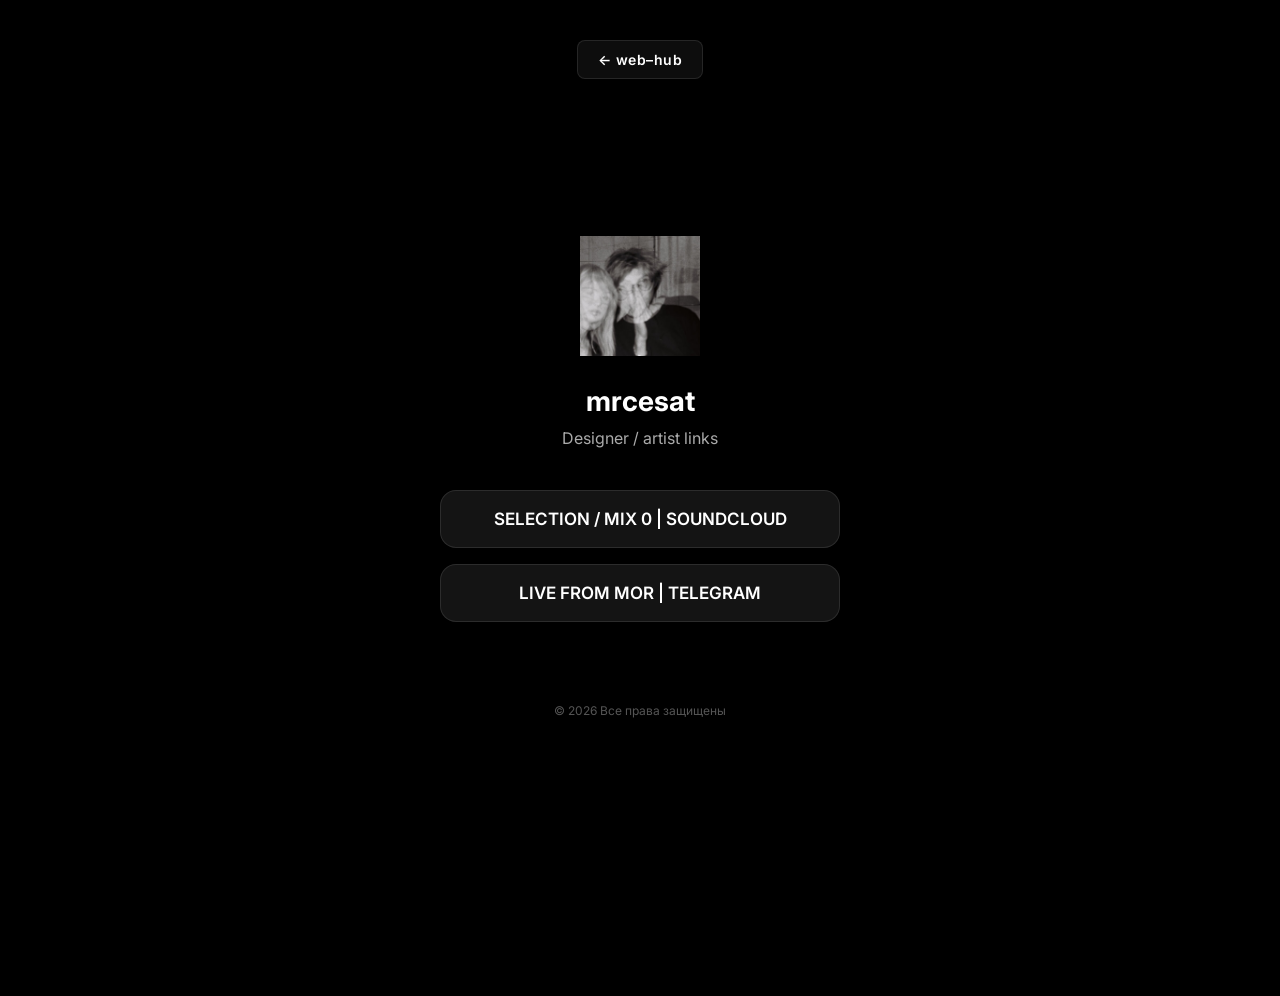
<file: linktree/index.html>
<!DOCTYPE html>
<html lang="ru">
<head>
    <meta charset="UTF-8">
    <meta name="viewport" content="width=device-width, initial-scale=1.0">
    <title>mrcesat links</title>
    <!-- Подключаем тот же файл стилей -->
    <link rel="stylesheet" href="../css/style.css">
    <!-- Опционально: красивый шрифт -->
    <link href="https://fonts.googleapis.com/css2?family=Inter:wght@400;600;700&display=swap" rel="stylesheet">

    <meta property="og:title" content="mrcesat links">
    <meta property="og:description" content="mrcesat designer / artist links">
    <meta property="og:image" content="https://mrcesat.github.io/w/index_preview.jpg">

    <link rel="icon" type="image/png" href="/w/favicon-96x96.png?v=20260907" sizes="96x96" />
    <link rel="icon" type="image/svg+xml" href="/w/favicon.svg?v=20260907" />
    <link rel="shortcut icon" href="/w/favicon.ico?v=20260907" />
    <link rel="apple-touch-icon" sizes="180x180" href="/w/apple-touch-icon.png?v=20260907" />
    <meta name="apple-mobile-web-app-title" content="mrce.web" />
    <link rel="manifest" href="/w/site.webmanifest?v=20260907" />

</head>
<body class="linktree-page">

    <!-- Кнопка возврата на Главную (в левом верхнем углу) -->
    <a href="../" class="nav-btn top-left-btn">
        <span>← web–hub</span>
    </a>

    <!-- Блок профиля -->
    <div class="profile">
        <!-- Замените avatar.jpg на имя вашего файла с фото -->
        <img src="../avatar_pic.jpg" alt="Аватар" class="avatar">
        <h1>mrcesat</h1>
        <p>Designer / artist links</p>
    </div>

    <!-- Блок ссылок -->
    <div class="links">
        <!-- Ссылка на вашу галерею (обратите внимание на путь: gallery/) -->
        <a href="https://soundcloud.com/mrcesatt/mix_0" class="link-btn">
            SELECTION / MIX 0 | SOUNDCLOUD
        </a>

        <!-- Ссылка на вашу галерею (обратите внимание на путь: gallery/)
        <a href="graphicdesign/" class="link-btn">
            GRAPHIC DESIGN | PORTFOLIO
        </a> -->

        <!-- Пример ссылки на будущий проект -->
        <a href="https://t.me/livefrommor" class="link-btn">
            LIVE FROM MOR | TELEGRAM
        </a>


        <!-- Внешняя ссылка (например, Telegram или Instagram) -->
        <!-- <a href="https://t.me/ваш_юзернейм" target="_blank" class="link-btn">
            ✈️ Написать мне в Telegram
        </a> -->
    </div>

    <!-- Подвал -->
    <footer class="footer">
        <p>© 2026 Все права защищены</p>
    </footer>

</body>
</html>
</file>
<file: css/style.css>
/* =========================================
   SPLIT PAGE LAYOUT (INDEX-V4)
   ========================================= */

.split-page {
    display: flex;
    height: 100vh;
    overflow: hidden;
    background-color: #000000;
    color: #ffffff;
    font-family: 'Inter', sans-serif;
}

.split-container {
    display: flex;
    width: 100%;
    height: 100%;
}

/* =========================================
   ЛЕВАЯ ПАНЕЛЬ
   ========================================= */

.left-panel {
    width: 25%;
    height: 100vh;
    overflow-y: auto;
    overflow-x: hidden;
    background: #000000;
    flex-shrink: 0;
    border-right: 2px solid #ffffff !important;

    scrollbar-width: none;
    -ms-overflow-style: none;
}

.left-panel::-webkit-scrollbar {
    display: none;
}

/* Профиль */
.profile-section {
    padding: 16px;
    border-bottom: 2px solid #ffffff;
}

.profile-header {
    display: flex;
    gap: 16px;
    margin-bottom: 20px;
}

.profile-photo {
    width: 64px;
    height: 64px;
    flex-shrink: 0;
}

.profile-photo img {
    width: 100%;
    height: 100%;
    object-fit: cover;
    display: block;
}

.profile-info {
    flex: 1;
}

.profile-name {
    font-size: 18px;
    font-weight: 700;
    margin: 0 0 4px 0;
    letter-spacing: 0;
}

.profile-year,
.profile-location {
    font-size: 12px;
    color: #888;
    margin: 0;
    line-height: 1.4;
    font-weight: 600;
}

/* Контакты */
.profile-contacts {
    display: flex;
    flex-direction: column;
    gap: 0;
    margin-top: 16px;
}

.contact-link {
    display: block;
    padding: 10px 0;
    color: #ffffff;
    text-decoration: none;
    font-size: 13px;
    font-weight: 600;
    border-bottom: 1px solid rgba(255, 255, 255, 0.2);
    transition: opacity 0.3s ease;
}

.contact-link:last-child {
    border-bottom: none;
}

.contact-link:hover {
    color: #bc6c15 !important;
    opacity: 1;
}

/* Общий блок без внутренних разделителей */
.info-combined {
    padding: 16px;
    border-bottom: 2px solid #ffffff; /* Линия только снизу всего блока */
}

.info-subsection {
    margin-bottom: 32px; /* Отступ между под-секциями */
}

.info-subsection:last-child {
    margin-bottom: 0;
}

/* Убираем линии между пунктами списков */
.project-list li {
    border-bottom: none;
}

/* Список ролей (описание) */
.role-list {
    list-style: none;
    padding: 0;
    margin: 0;
}

.role-list li {
    font-size: 14px;
    line-height: 1.4;
    color: #c8c8c8;
    padding: 8px 0;
    border-bottom: none;
}

.role-list li:last-child {
    border-bottom: none;
}

/* Секции информации */
.info-section {
    padding: 16px 16px 16px 16px;
    border-bottom: 2px solid #ffffff;
}

/* Увеличиваем отступ только для второго info-section (Избранное) */
.profile-section + .info-section + .info-section {
    padding: 16px 16px 32px 16px;
}

/* ✅ Убираем линию у первого info-section (блок ролей),
   чтобы не было разделителя между ролями и «Избранным» */
.profile-section + .info-section {
    border-bottom: none;
}

.section-title {
    font-family: 'Roboto', sans-serif;
    font-size: 18px;
    font-weight: 700;
    text-transform: uppercase;
    letter-spacing: 0.5px;
    margin: 0 0 16px 0;
    color: #ffffff;
}

.section-text {
    font-size: 14px;
    line-height: 1.4; /* ✅ Исправлено с 1.1 для читаемости */
    color: #c8c8c8;
    margin: 0;
}

/* Списки проектов */
.project-list {
    list-style: none;
    padding: 0;
    margin: 0;
}

.project-list li {
    margin: 0;
    padding: 0;
    border-bottom: 1px solid rgba(255, 255, 255, 0.2); /* ✅ Исправлено с rgba(0,0,0,0.2), иначе не видно на чёрном */
}

.project-list li:last-child {
    border-bottom: none;
}

.project-list-link {
    display: block;
    padding: 8px 0;
    color: #c8c8c8;
    text-decoration: none;
    font-size: 14px;
    line-height: 1.0; /* ✅ Исправлено с 0.2, иначе текст накладывался друг на друга */
    transition: opacity 0.3s ease;
}

.project-list-link:hover {
    color: #bc6c15 !important;
    opacity: 1;
}

/* Описание между профилем и списком */
.profile-description {
    padding: 16px;
    border-bottom: 2px solid #ffffff;
}

.profile-description .description-text {
    font-size: 14px;
    line-height: 1.4;
    color: #c8c8c8;
    margin: 0;
}

/* Copyright */
.copyright {
    padding: 16px;
}

.copyright p {
    font-size: 11px;
    color: #666;
    margin: 0;
}

/* Ссылка внутри описания */
.description-link {
    color: #c8c8c8;
    text-decoration: none;
    border-bottom: 1px solid rgba(255, 255, 255, 0.3);
    transition: all 0.3s ease;
}

.description-link:hover {
    color: #bc6c15 !important;
    opacity: 1;
}

/* =========================================
   ПРАВАЯ ПАНЕЛЬ
   ========================================= */

.right-panel {
    flex: 1; /* ✅ Автоматически занимает всё оставшееся место (75%) */
    height: 100vh;
    overflow-y: auto;
    overflow-x: hidden;
    background: #000000;

    scrollbar-width: none;
    -ms-overflow-style: none;
}

.right-panel::-webkit-scrollbar {
    display: none;
}

/* Проекты */
.project-item {
    border-bottom: 2px solid #ffffff !important;
}

/* УДАЛИТЕ старый .project-title и добавьте: */

/* Контейнер бегущей строки */
.marquee-container {
    overflow: hidden;
    white-space: nowrap;
    border-bottom: 2px solid #ffffff;
    background: #000000;
    position: relative;
}

/* Движущаяся строка */
.marquee-content {
    display: inline-flex;
    white-space: nowrap;
    will-change: transform;
}

.marquee-content span {
    font-family: 'Roboto', sans-serif;
    font-size: 45px;
    font-weight: 500;
    color: #ffffff;
    padding: 12px 16px;
    margin: 0;
    letter-spacing: 0;
    flex-shrink: 0;
}

/* Анимация движения
@keyframes marquee {
    0% {
        transform: translateX(0);
    }
    100% {
        transform: translateX(-33.333%); /* Двигаем на 1/3 ширины (один span)
    }
}
*/

/* Пауза при наведении */
.marquee-container:hover .marquee-content {
    animation-play-state: paused;
}

.project-content-link {
    display: block;
    text-decoration: none;
    color: inherit;
    cursor: pointer;
    transition: filter 0.0s ease;
}

.project-content-link:hover {
    background: #111111; /* Фон становится белым */
}

.project-content-link:hover .project-description p {
    color: #ffffff; /* Текст становится чёрным */
}

/* Контент проекта: изображение слева, текст справа */
.project-content {
    display: grid;
    grid-template-columns: 68% 32%;
    gap: 0;
}

.project-description {
    padding: 32px 16px 32px 32px; /* ✅ Выровнял левый отступ текста под отступ заголовка */
    display: flex;
    flex-direction: column;
    justify-content: flex-start;
}

.project-description p {
    font-size: 14px;
    line-height: 1.4; /* ✅ Исправлено с 1.2 для лучшего чтения */
    color: #efefef;
    margin: 0;
}

/* Отступ между описанием и ролями */
.project-description .role-text {
    margin-top: 16px;
}

/* Блок программ */
.project-description .soft-list {
    margin-top: 12px;
}

.project-description .soft-title {
    font-size: 14px;
    color: #888;
    margin: 0 0 8px 0;
    font-style: normal;
}

.project-description .soft-list ul {
    list-style: none;
    padding: 0;
    margin: 0;
}

.project-description .soft-list li {
    font-size: 14px;
    color: #c8c8c8;
    padding: 2px 0;
    line-height: 1.4;
}

/* =========================================
   ПЕРЕКЛЮЧАТЕЛЬ КАТЕГОРИЙ (ПРАВАЯ ПАНЕЛЬ)
   ========================================= */

.category-switcher {
    display: flex;
    width: 100%;
    border-bottom: 2px solid #ffffff !important;
    background: #000000;
    /* ✅ Убрано position: sticky — теперь прокручивается вместе с контентом */
}

.switcher-link {
    flex: 1;
    padding: 8px 8px; /* ✅ Было 20px 16px, уменьшено в 2 раза */
    font-family: 'Roboto', sans-serif;
    font-size: 10px;
    font-weight: 500;
    text-transform: uppercase;
    letter-spacing: 1px;
    color: #888888;
    text-decoration: none;
    text-align: center;
    border-right: 2px solid #ffffff;
    transition: all 0.3s ease;
}

/* Кнопка "Все проекты" — фиксированная ширина */
.switcher-link.switcher-all {
    flex: 0 0 auto;
    width: 10px;
    min-width: 10px;
    max-width: 20px;
    text-align: center;
}

/* Остальные кнопки — занимают оставшееся пространство */
.switcher-link:not(.switcher-all) {
    flex: 1;
}

.switcher-link:last-child {
    border-right: none;
}

.switcher-link:hover {
    color: #bc6c15;
    background: rgba(255, 255, 255, 0.05);
}

.switcher-link.active {
    background: #ffffff;
    color: #000000;
    font-weight: 700;
}

.switcher-link.active:hover {
    background: #ffffff;
}

/* =========================================
   3D GALLERY PAGE
   ========================================= */

.gallery-3d-page .right-panel {
    overflow: hidden; /* Убираем скролл для 3D-сцены */
}

.gallery-3d-container {
    position: relative;
    width: 100%;
    height: 100%;
}

#canvas-container {
    width: 100%;
    height: 100%;
    position: absolute;
    top: 0;
    left: 0;
}

/* Кнопка скрытия панели */
.toggle-panel-btn {
    position: fixed;
    top: 24px;
    right: 24px;
    background: rgba(0, 0, 0, 0.8);
    border: 1px solid rgba(255, 255, 255, 0.3);
    color: #ffffff;
    padding: 8px 16px;
    font-size: 14px;
    cursor: pointer;
    z-index: 101;
    transition: all 0.3s ease;
    font-family: 'Inter', sans-serif;
}

.toggle-panel-btn:hover {
    background: #ffffff;
    color: #000000;
}

/* Скрытая панель */
.left-panel.hidden {
    transform: translateX(-100%);
}

/* Когда панель скрыта, правая панель на весь экран */
.gallery-3d-page.split-page .split-container {
    position: relative;
}

.gallery-3d-page .left-panel.hidden ~ .right-panel {
    width: 100%;
}

/* Адаптация для мобильных */
@media (max-width: 1024px) {
    .gallery-3d-page .split-container {
        flex-direction: column;
    }

    .gallery-3d-page .left-panel,
    .gallery-3d-page .right-panel {
        width: 100%;
        height: 50vh;
    }

    .gallery-3d-page .left-panel {
        border-right: none;
        border-bottom: 2px solid #ffffff;
    }
}

/* =========================================
   СТРАНИЦА ПРОСМОТРА ПРОЕКТА
   ========================================= */

/*
.project-view-page {
    --project-bg: #000000;
} */

/* .project-view-page .right-panel {
    background: #000000; /* Всегда чёрный
} */

/*
.project-media-player {
    background: var(#000000); /* Цвет только в плеере
} */

/* Заголовок проекта (бегущая строка) */
.project-header {
    width: 100%;
    border-bottom: none;
    overflow: hidden;
}

.project-title-text {
    font-family: 'Roboto', sans-serif;
    font-size: 45px;
    font-weight: 500;
    color: #ffffff;
    padding: 12px 16px;
    white-space: nowrap;
}

/* Описание проекта (обёртка правой колонки) */
.project-description-block {
    width: 100%;
    height: 100%;
    background: #000000;
    overflow: hidden;
    position: relative;
    border-left: 2px solid #ffffff;  /* ← ДОБАВИТЬ ЭТО */
}

.project-description-view {
    display: flex;
    flex-direction: column;
    background: #000000;
    height: 100%; /* Растягиваем на всю высоту родителя (.project-description-block) */
    overflow-y: auto; /* Включаем вертикальную прокрутку */
    scrollbar-width: thin; /* Тонкий скроллбар для Firefox */
    scrollbar-color: rgba(255, 255, 255, 0.3) transparent;
}

.project-description-content-wrapper {
    padding: 32px 24px;
    font-size: 14px; /* ✅ Добавили единый размер шрифта */
}

/* ✅ Убираем маркеры у списка софта */
.project-description-content-wrapper .soft-list ul {
    list-style: none;
    padding: 0;
    margin: 0;
}

.project-description-content-wrapper .soft-list li {
    font-size: 14px; /* ✅统一 размер */
    color: #c8c8c8;
    padding: 2px 0;
    line-height: 1.4;
}

/* Кастомный скроллбар для Chrome, Safari, Edge */
.project-description-view::-webkit-scrollbar {
    width: 6px;
}
.project-description-view::-webkit-scrollbar-track {
    background: rgba(255, 255, 255, 0.05);
}
.project-description-view::-webkit-scrollbar-thumb {
    background: rgba(255, 255, 255, 0.3);
    border-radius: 3px;
}
.project-description-view::-webkit-scrollbar-thumb:hover {
    background: rgba(255, 255, 255, 0.5);
}

.description-content p {
    font-size: 14px;
    line-height: 1.5;
    color: #efefef;
    margin: 0 0 16px 0;
}

.role-text {
    color: #d0d0d0 !important;
    font-style: normal;
}

/* Область просмотра: медиа + описание */
.project-viewer {
    display: grid;
    grid-template-columns: 68% 32%;
    gap: 0;
    height: calc(100vh - 110px); /* Фиксированная высота всей области */
    border-top: none;
    /* Убрали align-items: start, чтобы обе колонки гарантированно
       занимали 100% высоты этого контейнера */
}

/* =========================================
   МЕДИА-ПЛЕЕР (общая структура)
   ========================================= */

.project-media-player {
    position: relative;
    width: 100%;
    /* background: var(--project-bg, #000000); */
    overflow: hidden;
    border-right: 2px solid #ffffff;
    border-top: none;
}

.media-stage {
    position: absolute;
    overflow: hidden;
    display: flex;
    align-items: center;
    justify-content: center;
}

.media-slider {
    position: relative;
    width: 100%;
    height: 100%;
}

/* Слайды */
.media-slide {
    position: absolute;
    top: 0;
    left: 0;
    width: 100%;
    height: 100%;
    display: flex;
    align-items: center;
    justify-content: center;
    opacity: 0;
    transform: translateX(0);
    transition: opacity 0.5s ease, transform 0.5s ease;
    pointer-events: none;
    z-index: 1;
}

.media-slide.active {
    opacity: 1;
    pointer-events: auto;
    z-index: 10;
}

.media-slide.slide-out-left {
    opacity: 0;
    transform: translateX(-100%);
}

.media-slide.slide-out-right {
    opacity: 0;
    transform: translateX(100%);
}

.media-slide.slide-in-right {
    opacity: 0;
    transform: translateX(100%);
}

.media-slide.slide-in-left {
    opacity: 0;
    transform: translateX(-100%);
}

/* Зоны клика */
.player-zone {
    position: absolute;
    top: 0;
    width: 15%;
    height: 100%;
    z-index: 20;
    cursor: pointer;
    background: transparent;
}

.player-zone-left { left: 0; }
.player-zone-right { right: 0; }

/* =========================================
   РЕЖИМ CONTAIN (по умолчанию, с отступами)
   ========================================= */

.project-media-player.media-fit-contain .media-stage,
.project-media-player:not(.media-fit-cover) .media-stage {
    top: 16px;
    left: 16px;
    right: 16px;
    bottom: 16px;
}

.project-media-player.media-fit-contain .media-slide,
.project-media-player:not(.media-fit-cover) .media-slide {
    align-items: center;
    justify-content: center;
}

.project-media-player.media-fit-contain .media-slide img,
.project-media-player.media-fit-contain .media-slide video,
.project-media-player:not(.media-fit-cover) .media-slide img,
.project-media-player:not(.media-fit-cover) .media-slide video {
    max-width: 100%;
    max-height: 100%;
    width: auto;
    height: auto;
    object-fit: contain;
    display: block;
}

/* =========================================
   РЕЖИМ COVER (без отступов, на весь плеер)
   ========================================= */

.project-media-player.media-fit-cover {
    background: #000000; /* Чёрный фон вместо цветного */
}

.project-media-player.media-fit-cover .media-stage {
    top: 0 !important;
    left: 0 !important;
    right: 0 !important;
    bottom: 0 !important;
}

.project-media-player.media-fit-cover .media-slide {
    align-items: stretch !important;
    justify-content: stretch !important;
}

.project-media-player.media-fit-cover .media-slide img,
.project-media-player.media-fit-cover .media-slide video {
    width: 100% !important;
    height: 100% !important;
    object-fit: cover !important;
    display: block;
}

/* Мобильная адаптация для режима cover */
@media (max-width: 768px) {
    .project-media-player.media-fit-cover {
        height: auto !important;
        aspect-ratio: 16 / 9;  /* Стандартное соотношение для видео/фото */
    }

    .project-media-player.media-fit-contain {
        height: 250px !important;
    }
}

/* =========================================
   РЕЖИМ GRID (ПЛИТКА) — ИСПРАВЛЕННАЯ ВЕРСИЯ
   ========================================= */

.project-media-player.media-fit-grid {
    background: #000000;
    position: relative;
}

/* Переопределяем media-stage для grid */
.project-media-player.media-fit-grid .media-stage {
    position: absolute !important;
    top: 16px !important;
    left: 16px !important;
    right: 16px !important;
    bottom: 16px !important;
    overflow-y: auto !important;
    overflow-x: hidden !important;
    display: block !important;
    scrollbar-width: none;
    -ms-overflow-style: none;
    padding: 0 !important;
}

.project-media-player.media-fit-grid .media-stage::-webkit-scrollbar {
    display: none;
}

/* Сетка для grid-режима */
.project-media-player.media-fit-grid .media-slider {
    display: grid !important;
    grid-template-columns: repeat(auto-fit, minmax(250px, 1fr)) !important;
    gap: 16px;
    position: relative !important;
    width: 100% !important;
    height: auto !important;
    min-height: 100% !important;
    top: auto !important;
    left: auto !important;
    transform: none !important;
}

/* Ячейки сетки — фиксированное соотношение сторон */
.project-media-player.media-fit-grid .media-slide {
    position: relative !important;
    top: auto !important;
    left: auto !important;
    right: auto !important;
    bottom: auto !important;
    width: 100% !important;
    height: 0 !important;
    padding-bottom: 100% !important; /* Квадратные ячейки (1:1) */
    opacity: 1 !important;
    visibility: visible !important;
    transform: none !important;
    pointer-events: auto !important;
    cursor: pointer;
    display: block !important;
    background: #000000; /* Чёрный фон для ячеек */
    border: none;
    overflow: hidden;
    transition: opacity 0.3s ease;
    z-index: 1 !important;
}

.project-media-player.media-fit-grid .media-slide:hover {
    opacity: 0.8;
    border-color: rgba(255, 255, 255, 0.3);
}

/* Изображения внутри ячеек — contain для полного отображения */
.project-media-player.media-fit-grid .media-slide img,
.project-media-player.media-fit-grid .media-slide video {
    position: absolute !important;
    top: 50% !important;
    left: 50% !important;
    transform: translate(-50%, -50%) !important;
    width: 100% !important;
    height: 100% !important;
    max-width: 100% !important;
    max-height: 100% !important;
    object-fit: contain !important; /* ← КЛЮЧЕВОЕ ИЗМЕНЕНИЕ */
    display: block;
    margin: 0 !important;
}

/* Альтернатива: прямоугольные ячейки (4:3) вместо квадратных */
/* Замените padding-bottom: 100% на padding-bottom: 75% для 4:3 */
/* Или padding-bottom: 133% для 3:4 (вертикальные) */

/* Мобильная адаптация */
@media (max-width: 768px) {
    .project-media-player.media-fit-grid .media-slider {
        grid-template-columns: repeat(2, 1fr) !important;
        gap: 8px;
    }

    .project-media-player.media-fit-grid .media-stage {
        top: 8px !important;
        left: 8px !important;
        right: 8px !important;
        bottom: 8px !important;
    }

    .project-media-player.media-fit-grid .media-slide {
        padding-bottom: 100% !important; /* Квадратные ячейки на мобильных */
    }
}

/* =========================================
   СПЕЦИФИКА ДЛЯ СТРАНИЦЫ ПРОЕКТА (ИСПРАВЛЕНО)
   ========================================= */

.project-view-page .project-media-player {
    height: 100%;
    position: relative; /* Важно для абсолютного позиционирования stage */
}

.project-view-page .media-stage {
    position: absolute;
    top: 24px;
    left: 24px;
    right: 24px;
    bottom: 24px;
    /* Убираем flex отсюда, чтобы он не конфликтовал с центрированием внутри слайда */
}

.project-view-page .media-slider {
    width: 100%;
    height: 100%;
    position: relative;
}

/* Слайд занимает всё пространство stage */
.project-view-page .media-slide {
    position: absolute;
    top: 0;
    left: 0;
    width: 100%;
    height: 100%;
    display: flex;
    align-items: center;
    justify-content: center;
}

/* МАГИЧЕСКОЕ ЦЕНТРИРОВАНИЕ: margin: auto делает отступы математически идеальными */
.project-view-page .media-slide img,
.project-view-page .media-slide video {
    max-width: 100%;
    max-height: 100%;
    width: auto;
    height: auto;
    display: block;
    margin: auto; /* ← ЭТО ГЛАВНОЕ ИСПРАВЛЕНИЕ */
    object-fit: contain;
}

/* =========================================
   СПЕЦИФИКА ДЛЯ СПИСКА ПРОЕКТОВ
   ========================================= */

.projects-list .project-item .project-media-player {
    height: 400px;
}

.projects-list .project-item .media-stage {
    top: 16px;
    left: 16px;
    right: 16px;
    bottom: 16px;
}

/* =========================================
   АДАПТАЦИЯ
   ========================================= */
/*
@media (max-width: 1024px) {
    .project-viewer {
        grid-template-columns: 1fr;
        height: auto;
    }

    .project-media-player {
        height: 60vh;
        border-right: none;
        border-bottom: 2px solid #ffffff !important;
    }

    .projects-list .project-item .project-media-player {
        height: 300px;
    }
} */

@media (max-width: 768px) {
    .projects-list .project-item .project-media-player {
        height: 250px;
    }
}

/* =========================================
   WORKFLOW / БЛОК-СХЕМА
   ========================================= */

.workflow-section {
    margin-top: 32px;
    padding-top: 24px;
    border-top: 1px solid rgba(255, 255, 255, 0.2);
}

.workflow-title {
    font-family: 'Roboto', sans-serif;
    font-size: 18px;
    font-weight: 600;
    color: #ffffff;
    margin: 0 0 24px 0;
    text-transform: uppercase;
    letter-spacing: 0.5px;
}

.workflow-diagram {
    display: flex;
    flex-direction: column;
    gap: 0;
}

.workflow-block {
    position: relative;
}

.workflow-block-content {
    background: rgba(255, 255, 255, 0.05);
    border: 1px solid #ffffff;  /* ✅ Белая обводка */
    border-radius: 0px;
    padding: 16px;
    transition: all 0.3s ease;
}

.workflow-block:hover .workflow-block-content {
    background: rgba(255, 255, 255, 0.1);
    border-color: #ffffff;
    transform: translateX(4px);
}

.workflow-step {
    display: inline-block;
    width: 28px;
    height: 28px;
    background: #ffffff;  /* ✅ Белый фон кружка */
    border: 1px solid #ffffff;  /* ✅ Белая обводка кружка */
    border-radius: 0%;
    text-align: center;
    line-height: 28px;
    font-size: 12px;
    font-weight: 700;
    color: #000000;  /* ✅ Чёрный текст для контраста */
    margin-bottom: 8px;
}

.workflow-block-title {
    font-family: 'Roboto', sans-serif;
    font-size: 14px;
    font-weight: 600;
    color: #ffffff;
    margin: 0 0 4px 0;
}

.workflow-block-desc {
    font-size: 13px;
    color: #a0a0a0;
    margin: 0;
    line-height: 1.4;
}

.workflow-connector {
    width: 2px;
    height: 24px;
    background: #ffffff;
    margin: 0 auto;  /* ✅ Автоматически центрирует по горизонтали */
    /* Убрали position: relative и left */
}

/* Адаптация для мобильных */
@media (max-width: 768px) {
    .workflow-block-content {
        padding: 12px;
    }
}

/* =========================================
   МОБИЛЬНАЯ АДАПТАЦИЯ — ЕДИНЫЙ БЛОК (≤768px)
   ========================================= */

@media (max-width: 768px) {
    /* === КРИТИЧНО: box-sizing для всех элементов === */
    *, *::before, *::after {
        box-sizing: border-box !important;
    }

    /* === Структура страницы === */
    .split-page {
        height: auto !important;
        min-height: 100vh;
        overflow-y: auto !important;
        overflow-x: hidden !important;
        display: block !important;
    }

    .split-container {
        height: auto !important;
        min-height: 100vh;
        display: block !important;
    }

    /* === Правая панель (контент) === */
    .right-panel {
        order: 1 !important;
        height: auto !important;
        min-height: 100vh;
        width: 100% !important;
        overflow-y: auto;
        overflow-x: hidden;
        display: block !important;
        padding-left: 16px !important;
        padding-right: 16px !important;
    }

    /* === Левая панель (профиль) === */
    .left-panel {
        order: 2 !important;
        height: auto !important;
        width: 100% !important;
        border-right: none !important;
        border-top: 2px solid #ffffff;
        overflow-y: auto;
        display: block !important;
        padding-left: 16px !important;
        padding-right: 16px !important;
    }

    /* === Скрываем Selected, Linktree и Copyright на мобильных === */
    .left-panel .info-section:nth-child(3),
    .left-panel .info-section:last-of-type,
    .left-panel .copyright {
        display: none !important;
    }

    /* === Переключатель категорий — выходим за пределы padding === */
    .category-switcher {
        position: sticky;
        top: 0;
        z-index: 100;
        background: #000000;
        flex-direction: row !important;
        flex-wrap: nowrap !important;
        overflow-x: auto;
        scrollbar-width: none;
        -ms-overflow-style: none;
        white-space: nowrap;
        border-top: 2px solid #ffffff;    /* ← линия сверху (вместо скрытого linktree) */
        border-bottom: 2px solid #ffffff;
        width: auto !important;           /* ← ключевое: блок сам займёт ширину контента */
        margin: 0 !important;             /* ← без отрицательных margin и calc */
        padding: 0 !important;
    }

    .category-switcher::-webkit-scrollbar {
        display: none;
    }

    .switcher-link {
        flex: 0 0 auto !important;
        min-width: max-content;
        padding: 10px 16px;
        font-size: 11px;
        border-right: 1px solid rgba(255, 255, 255, 0.3);
        border-bottom: none !important;
        text-align: center;
    }

    .switcher-link.switcher-all {
        width: auto;
        min-width: auto;
        max-width: none;
    }

    .switcher-link:last-child {
        border-right: none;
    }

    /* === Профиль === */
    .profile-header {
        flex-direction: column;
        align-items: flex-start;
        text-align: left;
        gap: 12px;
    }

    .profile-photo {
        width: 80px;
        height: 80px;
    }

    .profile-name {
        font-size: 18px;
    }

    .profile-contacts {
        align-items: flex-start;
        text-align: left;
        width: 100%;
    }

    .profile-section,
    .info-section,
    .project-title,
    .project-description {
        padding: 16px 0;
    }

    .project-title {
        font-size: 28px;
    }

    /* === Карточки проектов === */
    .project-item .project-media-player {
        height: 250px !important;
        border-right: none;
        border-bottom: 2px solid #ffffff;
    }

    .project-item .media-stage {
        top: 0 !important;
        left: 0 !important;
        right: 0 !important;
        bottom: 0 !important;
    }

    .project-content {
        grid-template-columns: 1fr;
    }

    /* === Плеер на странице проекта === */
    .project-viewer {
        grid-template-columns: 1fr !important;
        height: auto !important;
    }

    .project-media-player {
        height: 50vh !important;
        min-height: 300px;
        border-right: none !important;
        border-bottom: 2px solid #ffffff !important;
    }

    .project-view-page .project-description-block {
        border-left: none !important;
        border-top: 2px solid #ffffff !important;
        height: auto !important;
    }

    .project-description-view {
        overflow-y: visible !important;
        height: auto !important;
    }

    .project-description-content-wrapper {
        padding: 16px 0;
    }

    /* === ОТСТУПЫ ДЛЯ ПЛЕЕРА — ТОЛЬКО CONTAIN РЕЖИМ === */

    /* Contain режим — с отступами */
    .project-media-player:not(.media-fit-cover):not(.media-fit-grid) .media-stage {
        top: 16px !important;
        left: 16px !important;
        right: 16px !important;
        bottom: 16px !important;
    }

    /* Cover режим — без отступов */
    .project-media-player.media-fit-cover .media-stage {
        top: 0 !important;
        left: 0 !important;
        right: 0 !important;
        bottom: 0 !important;
    }

    /* Grid режим — свои отступы */
    .project-media-player.media-fit-grid .media-stage {
        top: 8px !important;
        left: 8px !important;
        right: 8px !important;
        bottom: 8px !important;
    }

    /* === Cover режим === */
    .project-media-player.media-fit-cover {
        height: auto !important;
        aspect-ratio: 16 / 9;
    }

    .project-media-player.media-fit-contain {
        height: 250px !important;
    }

    /* === Grid режим === */
    .project-media-player.media-fit-grid .media-slider {
        grid-template-columns: repeat(2, 1fr) !important;
        gap: 8px;
    }

    .project-media-player.media-fit-grid .media-stage {
        top: 8px !important;
        left: 8px !important;
        right: 8px !important;
        bottom: 8px !important;
    }

    .project-media-player.media-fit-grid .media-slide img,
    .project-media-player.media-fit-grid .media-slide video {
        height: 200px !important;
    }

    /* === Workflow === */
    .workflow-block-content {
        padding: 12px;
    }

    /* === РАЗМЕРЫ ШРИФТОВ НА МОБИЛЬНЫХ === */

    /* Заголовок проекта (бегущая строка) */
    .project-title-text {
        font-size: 28px !important; /* Было 45px */
    }

    /* Контакты */
    .contact-link {
        font-size: 12px !important; /* Было 13px */
    }

    /* Описание ролей */
    .role-list li {
        font-size: 12px !important; /* Было 14px */
    }

    /* Заголовок секции (SELECTED WORKS) */
    .section-title {
        font-size: 16px !important; /* Было 18px */
    }

    /* Ссылки на проекты */
    .project-list-link {
        font-size: 13px !important; /* Было 14px */
    }

    /* Описание проекта */
    .project-description p {
        font-size: 13px !important; /* Было 14px */
    }

    /* Кнопки переключателя */
    .switcher-link {
        font-size: 10px !important; /* Уже 10px, можно оставить */
    }

    /* Текст в плеере (workflow) */
    .workflow-block-title {
        font-size: 13px !important; /* Было 14px */
    }

    .workflow-block-desc {
        font-size: 12px !important; /* Было 13px */
    }

    /* === РАЗМЕРЫ ТЕКСТА РОЛЕЙ И СОФТА НА МОБИЛЬНЫХ === */

    /* Роль в списке проектов (главная) */
    .project-description .role-text {
        font-size: 12px !important;
        margin-top: 12px;
    }

    /* Список софта в списке проектов (главная) */
    .project-description .soft-list li {
        font-size: 12px !important;
        padding: 1px 0;
    }

    /* Роль на странице проекта */
    .project-description-content-wrapper .role-text {
        font-size: 12px !important;
    }

    /* Список софта на странице проекта */
    .project-description-content-wrapper .soft-list li {
        font-size: 12px !important;
        padding: 1px 0;
    }

    /* ROADMAP */
    .workflow-block-title {
        font-size: 13px !important;
    }

    .workflow-block-desc {
        font-size: 12px !important;
    }

    /* Уменьшаем отступ перед linktree */
    .left-panel .info-section:nth-child(4) {
        padding-top: 8px !important;
    }

}

/* =========================================
   СТИЛИ ДЛЯ СТРАНИЦЫ-LINKTREE
   ========================================= */

.linktree-page {
    display: flex;
    flex-direction: column;
    align-items: center;
    justify-content: center;
    min-height: 100vh;
    padding: 40px 20px;
    text-align: center;
    font-family: 'Inter', -apple-system, sans-serif;
    background-color: #000000; /* ← ДОБАВИТЬ ЭТО */ /* ← И ЭТО для надёжности */
}

/* Аватар */
.avatar {
    width: 120px;
    height: 120px;
    border-radius: 0%;
    object-fit: cover;
    border: 0px solid rgba(255, 255, 255, 0.2);
    margin-bottom: 24px;
    box-shadow: 0 8px 24px rgba(0, 0, 0, 0.3);
}

/* Текст профиля */
.linktree-page h1 {
    color: #fff;
    margin: 0 0 8px 0;
    font-size: 28px;
    font-weight: 700;
}

.linktree-page p {
    color: #aaa;
    margin: 0 0 40px 0;
    font-size: 16px;
    line-height: 1.5;
    max-width: 400px;
}

/* Контейнер кнопок */
.links {
    display: flex;
    flex-direction: column;
    gap: 16px;
    width: 100%;
    max-width: 400px; /* Ограничиваем ширину для красоты на ПК */
}

/* Сами кнопки-ссылки */
.link-btn {
    display: flex;
    align-items: center;
    justify-content: center;
    padding: 18px 24px;
    background: rgba(255, 255, 255, 0.08);
    color: #fff;
    text-decoration: none;
    border-radius: 16px;
    font-weight: 600;
    font-size: 17px;
    transition: all 0.3s cubic-bezier(0.4, 0, 0.2, 1);
    border: 1px solid rgba(255, 255, 255, 0.1);
    backdrop-filter: blur(10px); /* Эффект матового стекла */
}

/* Эффект при наведении на кнопку */
.link-btn:hover {
    background: rgba(255, 255, 255, 0.15);
    transform: translateY(-3px);
    border-color: rgba(255, 255, 255, 0.3);
    box-shadow: 0 10px 20px rgba(0, 0, 0, 0.2);
}

/* Подвал */
.footer,
.footer p {
    margin-top: 40px;
    color: #555;
    font-size: 12px !important; /* 12px читается хорошо, 6px — нет */
    font-weight: 400 !important; /* Сбрасываем жирность, если она наследуется от body */
    font-family: 'Inter', -apple-system, sans-serif;
}

/* Базовый стиль для обеих кнопок */
.nav-btn {
    position: fixed; /* Фиксируем кнопку, чтобы она оставалась на месте при скролле */
    top: 40px; /* Отступ сверху, совпадает с margin вашего основного блока */
    display: inline-flex;
    align-items: center;
    justify-content: center;
    padding: 10px 20px;
    background: rgba(255, 255, 255, 0.05);
    border: 1px solid rgba(255, 255, 255, 0.1);
    border-radius: 8px;
    color: #fff;
    text-decoration: none;
    font-size: 14px;
    font-weight: 600;
    letter-spacing: 0.5px;
    transition: all 0.3s ease;
    z-index: 1000; /* Чтобы кнопка была поверх всего, включая частицы */
}
</file>
